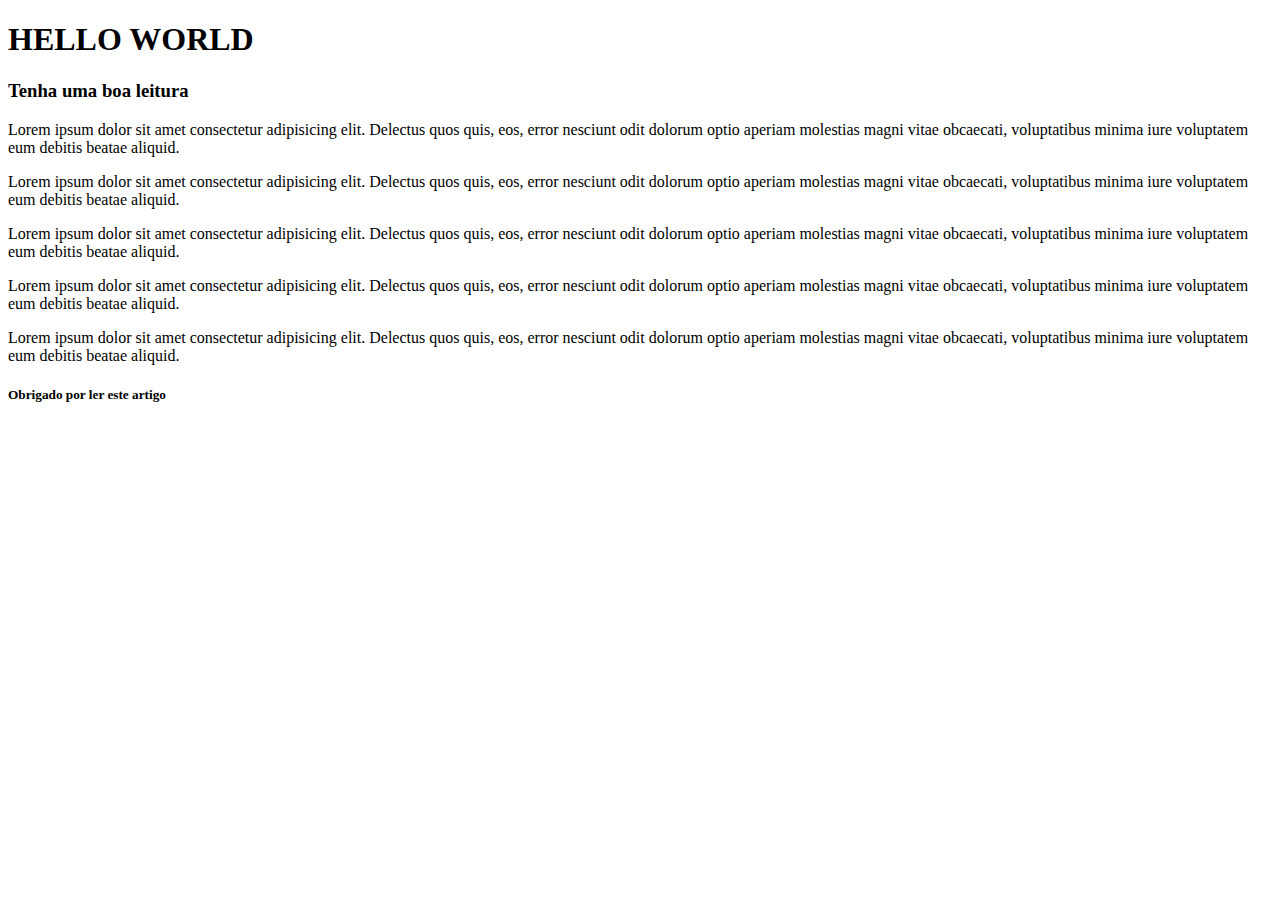
<file: 1-HTML/aula 3/index.html>
<!DOCTYPE html>
<html>
  <head>
    <title>Aula 3 - Indentação</title>
  </head>
  <body>
      <section>
        <header>
          <h1>HELLO WORLD</h1>
          <h3>Tenha uma boa leitura</h3>
        </header>
        <article>
            <p>
              Lorem ipsum dolor sit amet consectetur adipisicing elit. Delectus quos quis, eos, error nesciunt odit dolorum optio aperiam molestias magni vitae obcaecati, voluptatibus minima iure voluptatem eum debitis beatae aliquid.
            </p>
            <p>
              Lorem ipsum dolor sit amet consectetur adipisicing elit. Delectus quos quis, eos, error nesciunt odit dolorum optio aperiam molestias magni vitae obcaecati, voluptatibus minima iure voluptatem eum debitis beatae aliquid.
            </p>
            <p>
              Lorem ipsum dolor sit amet consectetur adipisicing elit. Delectus quos quis, eos, error nesciunt odit dolorum optio aperiam molestias magni vitae obcaecati, voluptatibus minima iure voluptatem eum debitis beatae aliquid.
            </p>
            <p>
              Lorem ipsum dolor sit amet consectetur adipisicing elit. Delectus quos quis, eos, error nesciunt odit dolorum optio aperiam molestias magni vitae obcaecati, voluptatibus minima iure voluptatem eum debitis beatae aliquid.
            </p>
            <p>
              Lorem ipsum dolor sit amet consectetur adipisicing elit. Delectus quos quis, eos, error nesciunt odit dolorum optio aperiam molestias magni vitae obcaecati, voluptatibus minima iure voluptatem eum debitis beatae aliquid.
            </p>
        </article>
        <footer>
          <h5>Obrigado por ler este artigo</h5>
        </footer>
    </section>  
  </body>
</html>
</file>
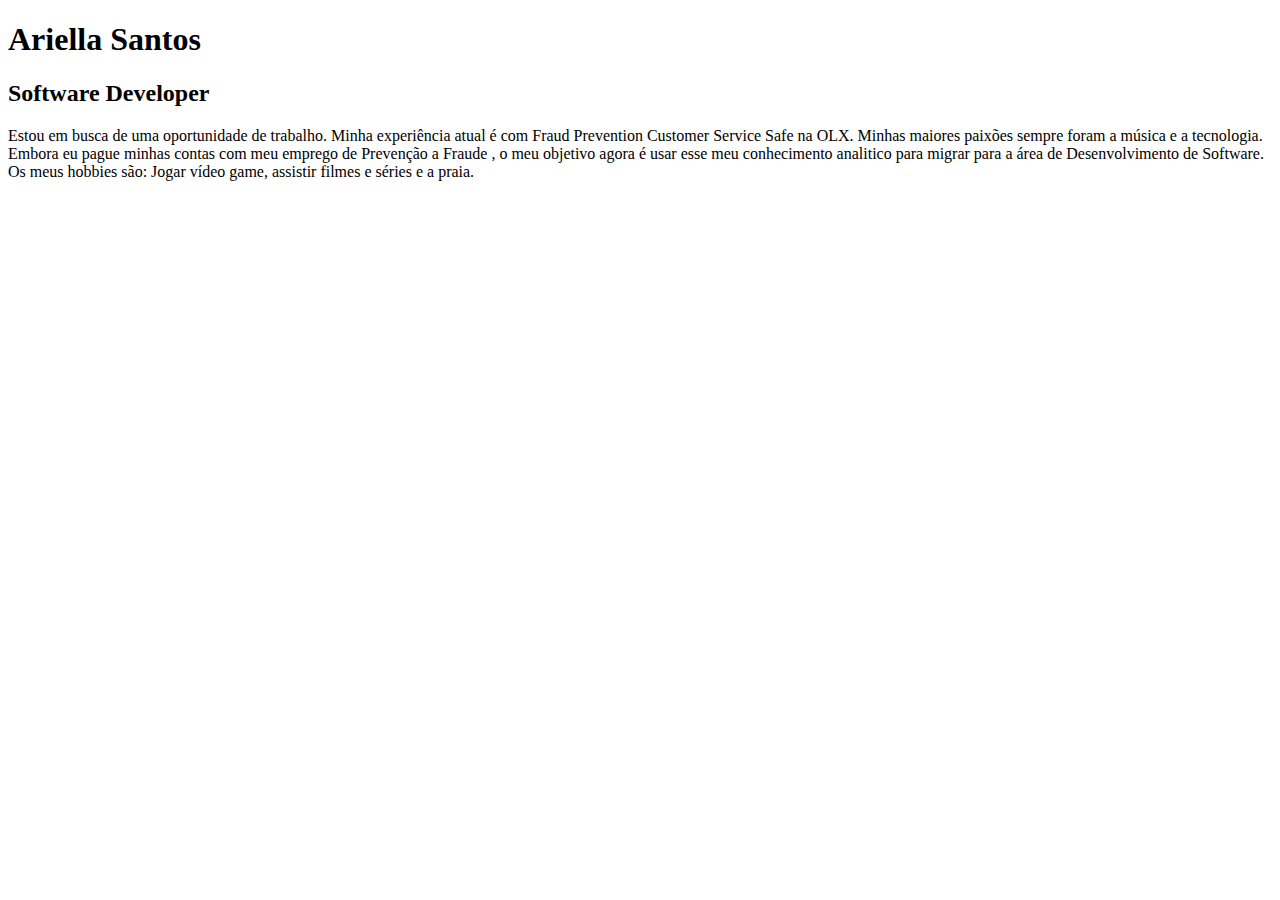
<file: 1-HTML/aula 4/index.html>
<!DOCTYPE html>
<html lang="pt">
<head>
    <meta charset="UTF-8">
    <meta name="viewport" content="width=device-width, initial-scale=1.0">
    <title>Ariella Santos</title>
</head>
<body>
    <h1>Ariella Santos</h1>
    <h2>Software Developer</h2>

    <p>
        Estou em busca de uma oportunidade de trabalho.
        Minha experiência atual é com Fraud Prevention Customer Service Safe na OLX.
        Minhas maiores paixões sempre foram a música e a tecnologia. Embora eu pague minhas contas com meu emprego de Prevenção a Fraude , o meu objetivo agora é usar esse meu conhecimento analitico para migrar para a área de Desenvolvimento de Software.
        Os meus hobbies são: Jogar vídeo game, assistir filmes e séries e a praia.
    </p>

    
    
</body>
</html>
</file>
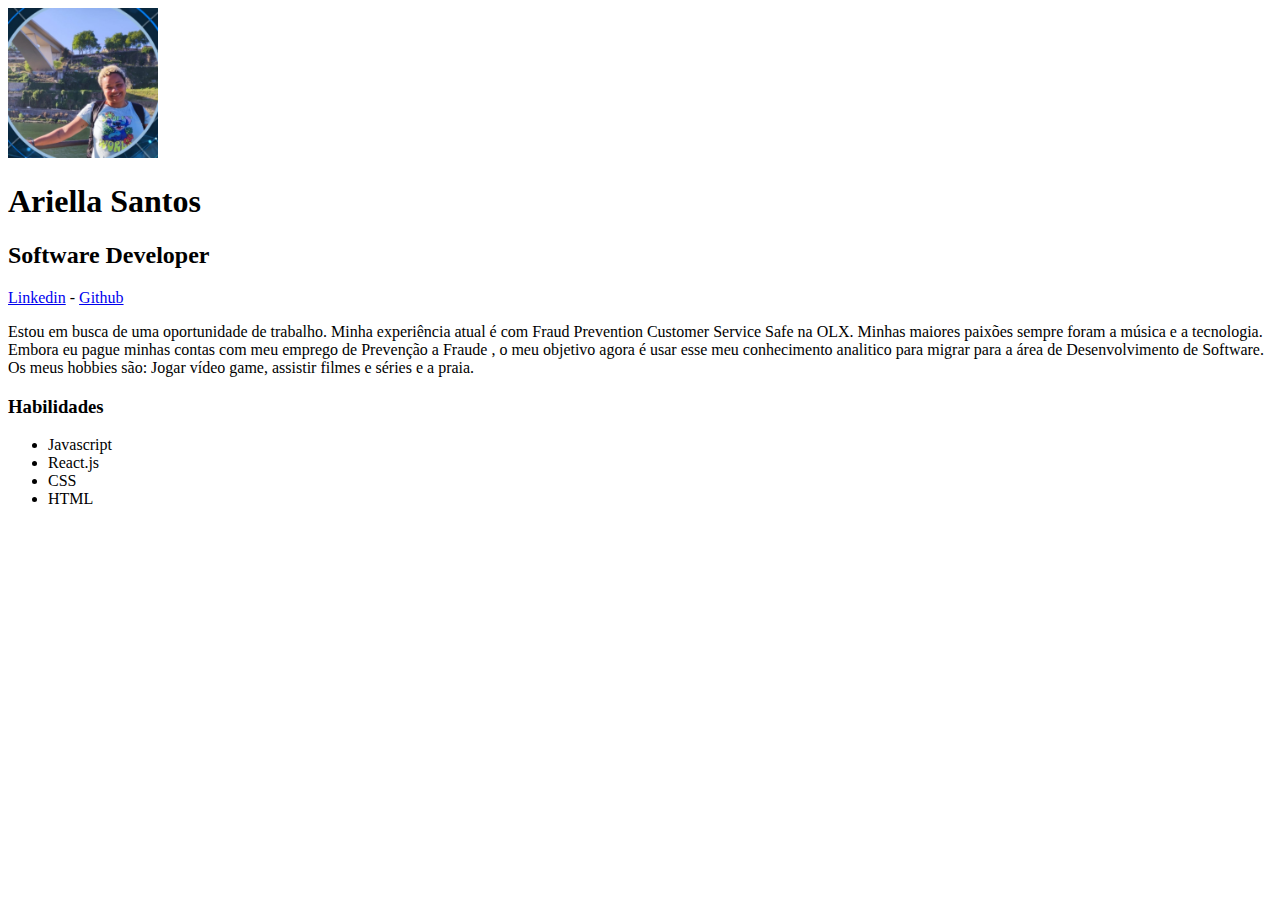
<file: 1-HTML/aula 6/index.html>
<!DOCTYPE html>
<html lang="pt">
<head>
    <meta charset="UTF-8">
    <meta name="viewport" content="width=device-width, initial-scale=1.0">
    <title>Ariella Santos</title>
</head>
<body>

    <img src="ariella_perfil.jpeg" width="150" alt="Foto perfil">
    <h1>Ariella Santos</h1>
    <h2>Software Developer</h2>

    <a href="https://www.linkedin.com/in/ariellakms/" target="_blank">Linkedin</a>
    -
    <a href="https://github.com/AriellaMenezes" target="_blank">Github</a>

    <p>
        Estou em busca de uma oportunidade de trabalho.
        Minha experiência atual é com Fraud Prevention Customer Service Safe na OLX.
        Minhas maiores paixões sempre foram a música e a tecnologia. Embora eu pague minhas contas com meu emprego de Prevenção a Fraude , o meu objetivo agora é usar esse meu conhecimento analitico para migrar para a área de Desenvolvimento de Software.
        Os meus hobbies são: Jogar vídeo game, assistir filmes e séries e a praia.
    </p>

    <h3>Habilidades</h3>
    <ul>
        <li>Javascript</li>
        <li>React.js</li>
        <li>CSS</li>
        <li>HTML</li>
    </ul>

    
    
</body>
</html>
</file>
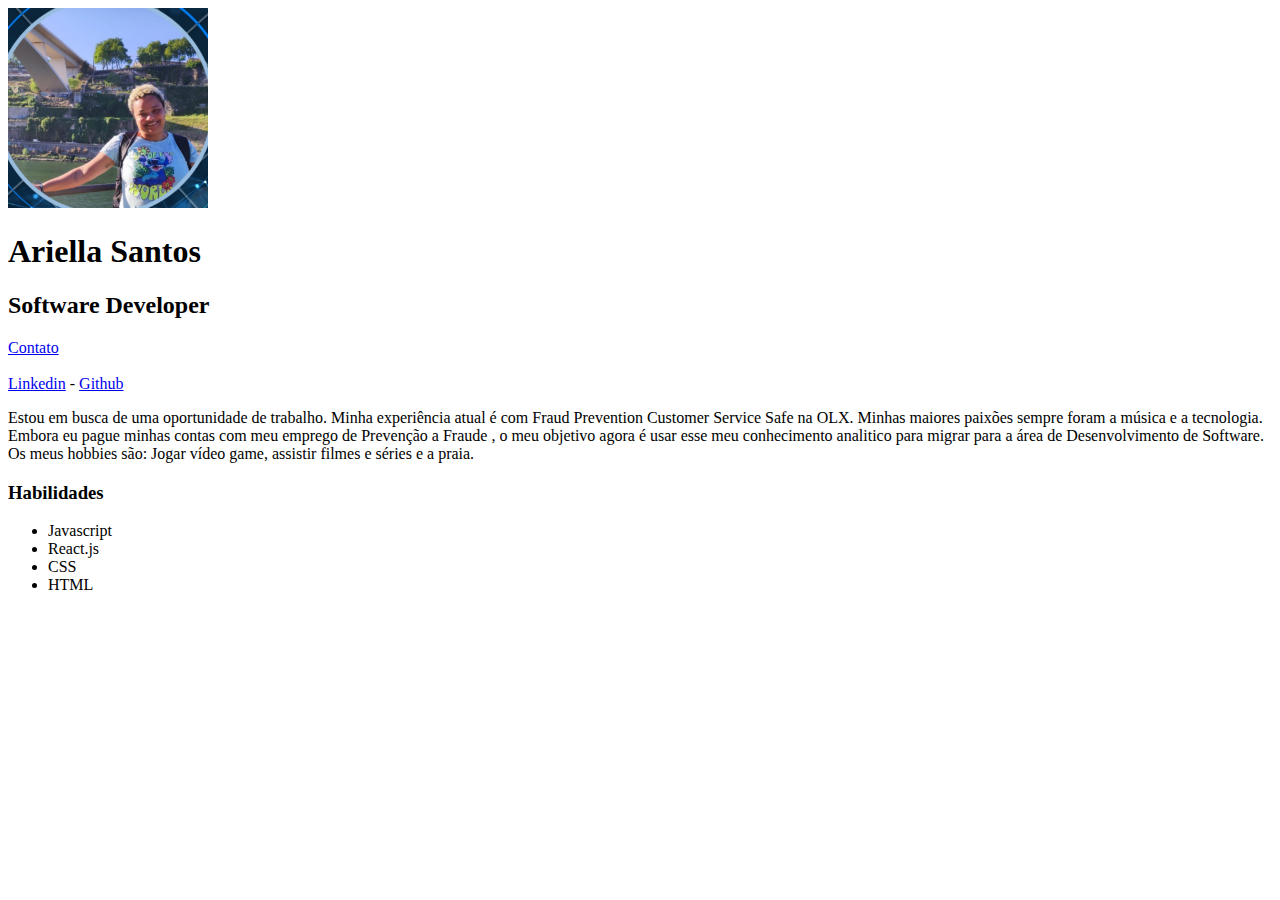
<file: 1-HTML/aula 7/index.html>
<!DOCTYPE html>
<html lang="pt">
<head>
    <meta charset="UTF-8">
    <meta name="viewport" content="width=device-width, initial-scale=1.0">
    <title>Ariella Santos</title>
</head>
<body>

    <img src="ariella_perfil.jpeg" width="200" alt="Foto perfil">

    <h1>Ariella Santos</h1>
    <h2>Software Developer</h2>

    <a href="contato.html">Contato</a>

    <br><br>

    <a href="https://www.linkedin.com/in/ariellakms/" target="_blank">Linkedin</a>
    -
    <a href="https://github.com/AriellaMenezes" target="_blank">Github</a>

    <p>
        Estou em busca de uma oportunidade de trabalho.
        Minha experiência atual é com Fraud Prevention Customer Service Safe na OLX.
        Minhas maiores paixões sempre foram a música e a tecnologia. Embora eu pague minhas contas com meu emprego de Prevenção a Fraude , o meu objetivo agora é usar esse meu conhecimento analitico para migrar para a área de Desenvolvimento de Software.
        Os meus hobbies são: Jogar vídeo game, assistir filmes e séries e a praia.
    </p>

    <h3>Habilidades</h3>
    <ul>
        <li>Javascript</li>
        <li>React.js</li>
        <li>CSS</li>
        <li>HTML</li>
    </ul>

    
    
</body>
</html>
</file>
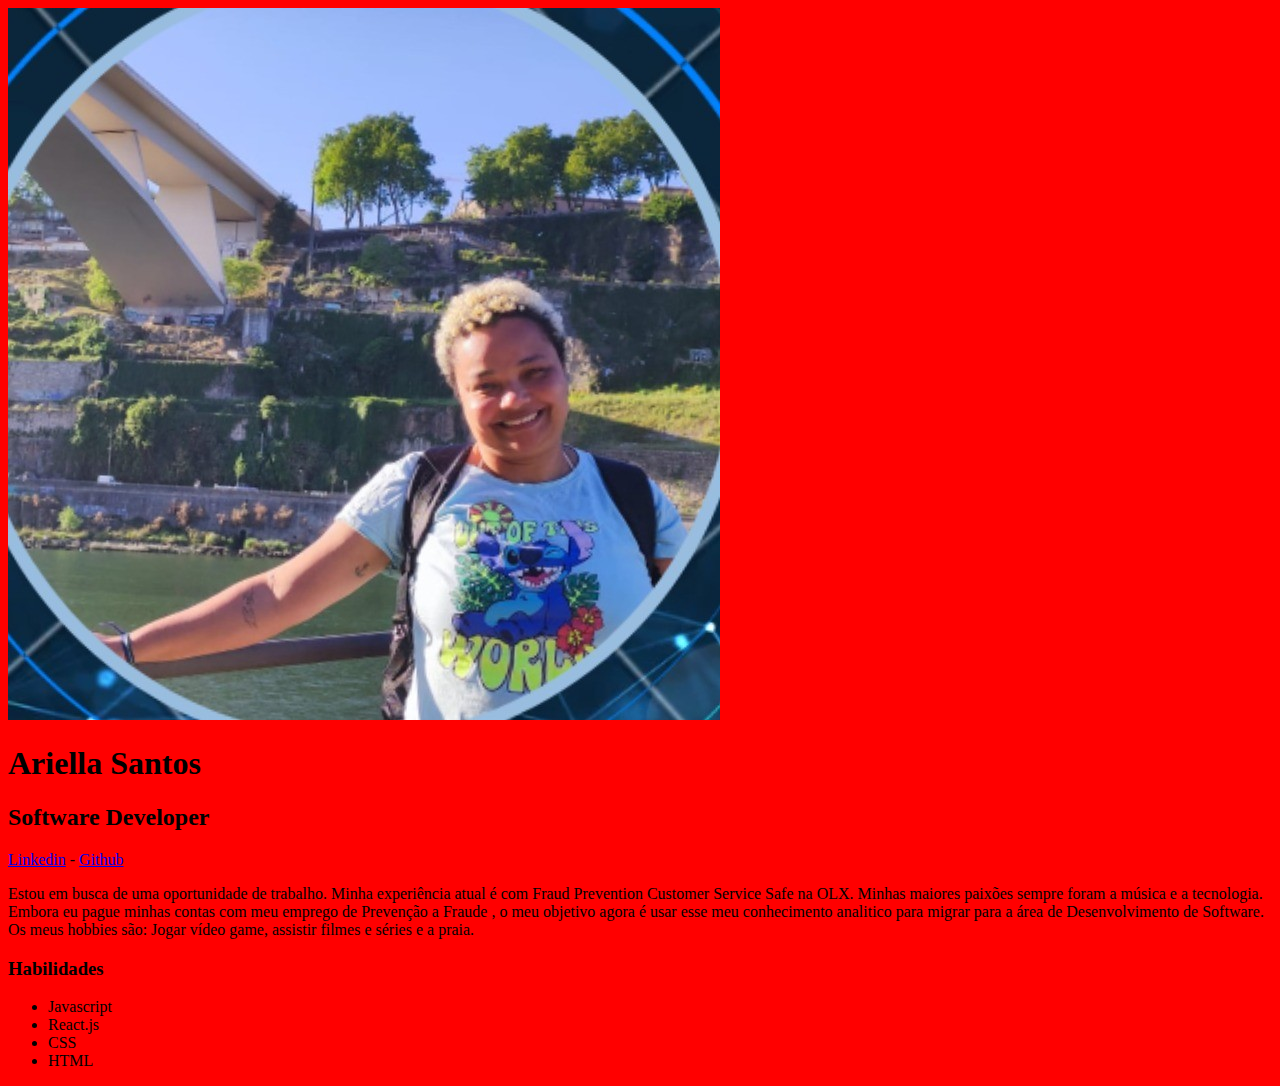
<file: 2-CSS/aula 1/index.html>
<!DOCTYPE html>
<html lang="pt">
<head>
    <meta charset="UTF-8">
    <meta name="viewport" content="width=device-width, initial-scale=1.0">
    <title>Ariella Santos</title>

    <link rel="stylesheet" href="style.css">
</head>
<body>

    <img src="ariella_perfil.jpeg" alt="Foto perfil" class="foto-pricipal">
    <h1>Ariella Santos</h1>
    <h2>Software Developer</h2>

    <a href="https://www.linkedin.com/in/ariellakms/" target="_blank">Linkedin</a>
    -
    <a href="https://github.com/AriellaMenezes" target="_blank">Github</a>

    <p>
        Estou em busca de uma oportunidade de trabalho.
        Minha experiência atual é com Fraud Prevention Customer Service Safe na OLX.
        Minhas maiores paixões sempre foram a música e a tecnologia. Embora eu pague minhas contas com meu emprego de Prevenção a Fraude , o meu objetivo agora é usar esse meu conhecimento analitico para migrar para a área de Desenvolvimento de Software.
        Os meus hobbies são: Jogar vídeo game, assistir filmes e séries e a praia.
    </p>

    <h3>Habilidades</h3>
    <ul>
        <li>Javascript</li>
        <li>React.js</li>
        <li>CSS</li>
        <li>HTML</li>
    </ul>

    
    
</body>
</html>
</file>
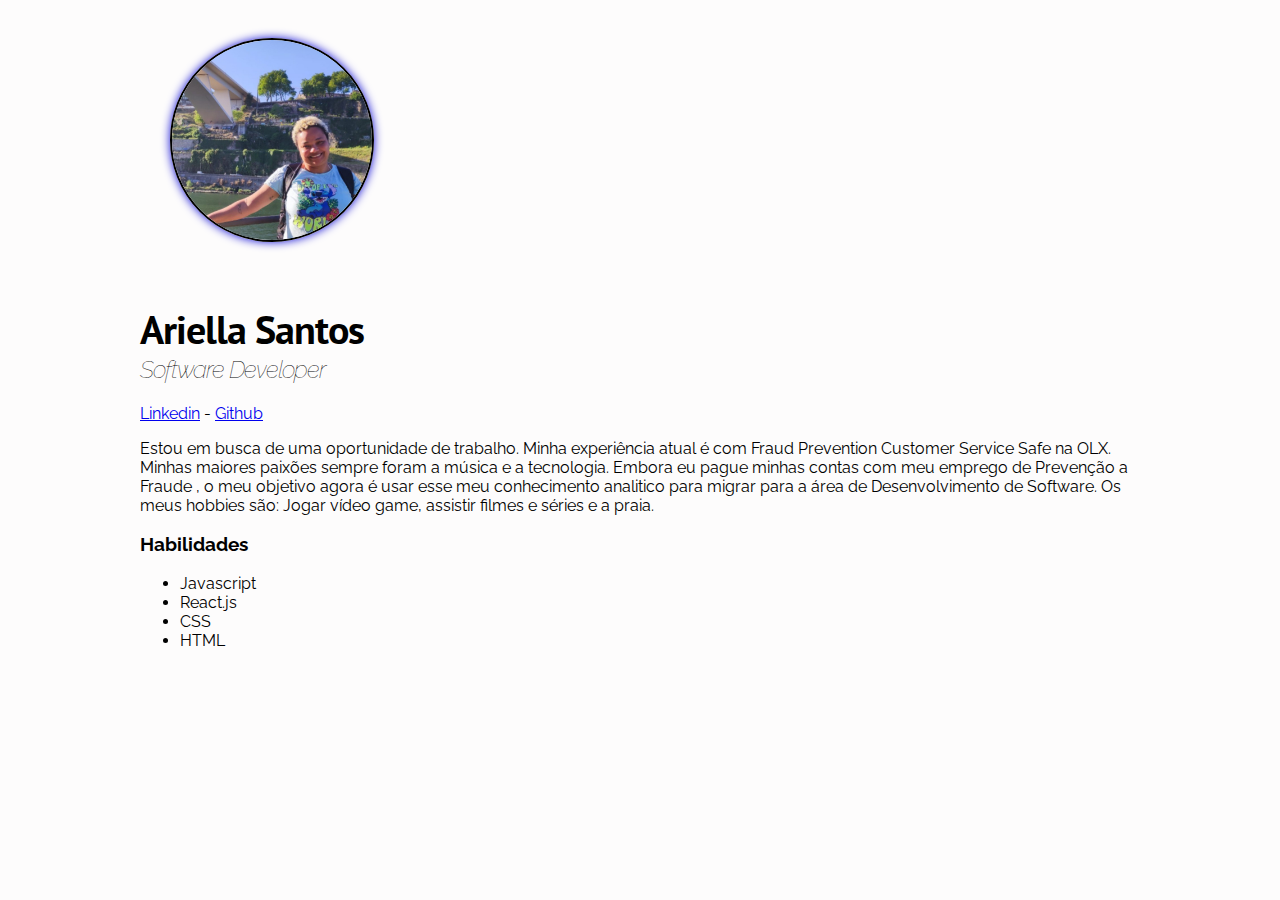
<file: 2-CSS/aula 10/index.html>
<!DOCTYPE html>
<html lang="pt">
<head>
    <meta charset="UTF-8">
    <meta name="viewport" content="width=device-width, initial-scale=1.0">
    <title>Ariella Santos</title>

    <link rel="preconnect" href="https://fonts.googleapis.com">
    <link rel="preconnect" href="https://fonts.gstatic.com" crossorigin>
    <link href="https://fonts.googleapis.com/css2?family=PT+Sans:wght@700&family=Raleway:wght@400;500&display=swap" rel="stylesheet">

    <link rel="stylesheet" href="style.css">
</head>
<body>

    <div class="container">

        <img src="ariella_perfil.jpeg" alt="Foto perfil" class="foto-principal">
        <h1>Ariella Santos</h1>
        <h2>Software Developer</h2>

        <a href="https://www.linkedin.com/in/ariellakms/" target="_blank">Linkedin</a>
        -
        <a href="https://github.com/AriellaMenezes" target="_blank">Github</a>

        <p>
            Estou em busca de uma oportunidade de trabalho.
            Minha experiência atual é com Fraud Prevention Customer Service Safe na OLX.
            Minhas maiores paixões sempre foram a música e a tecnologia. Embora eu pague minhas contas com meu emprego de Prevenção a Fraude , o meu objetivo agora é usar esse meu conhecimento analitico para migrar para a área de Desenvolvimento de Software.
            Os meus hobbies são: Jogar vídeo game, assistir filmes e séries e a praia.
        </p>

        <h3>Habilidades</h3>
        <ul>
            <li>Javascript</li>
            <li>React.js</li>
            <li>CSS</li>
            <li>HTML</li>
        </ul>

        
    </div>

</body>
</html>
</file>
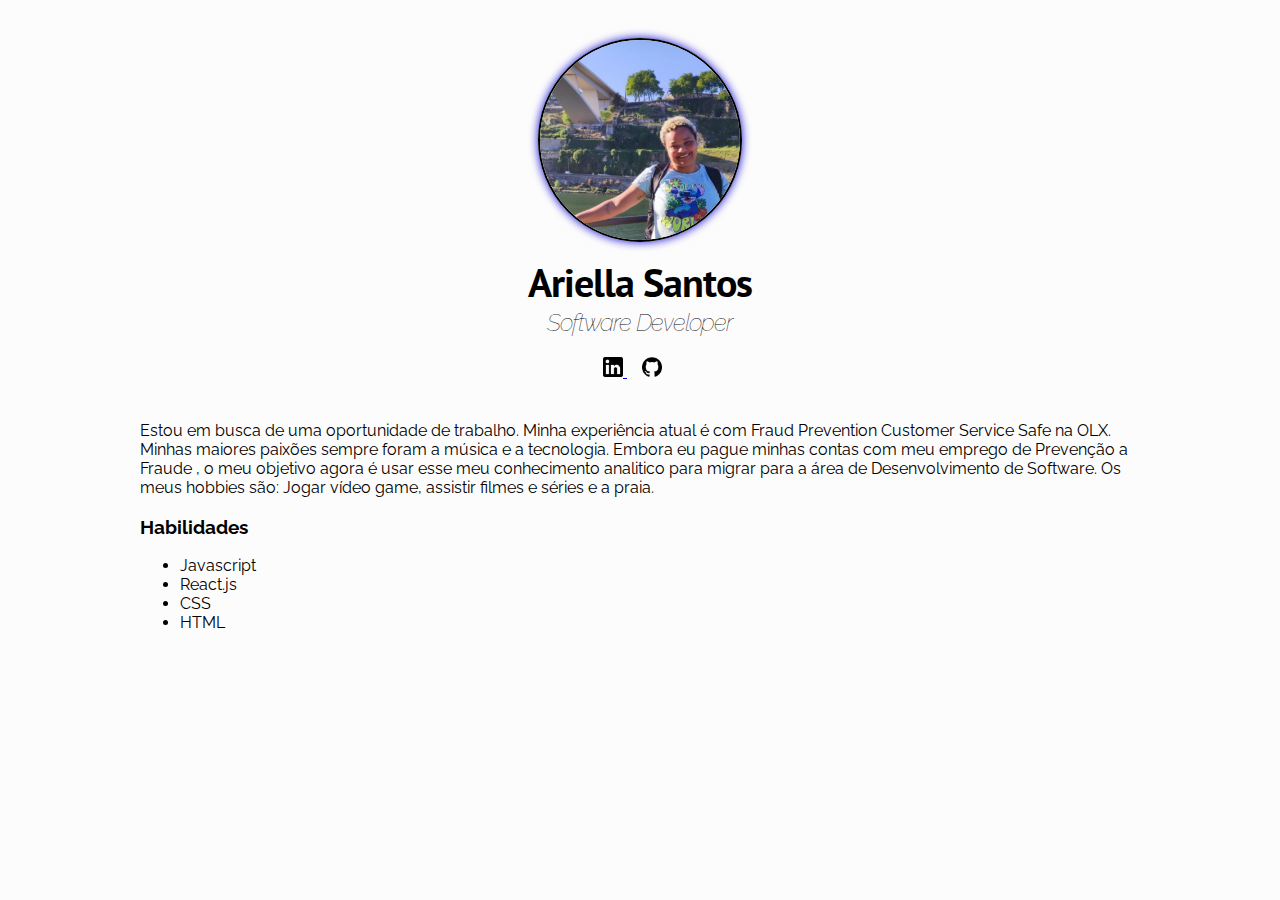
<file: 2-CSS/aula 11/index.html>
<!DOCTYPE html>
<html lang="pt">
<head>
    <meta charset="UTF-8">
    <meta name="viewport" content="width=device-width, initial-scale=1.0">
    <title>Ariella Santos</title>

    <link rel="preconnect" href="https://fonts.googleapis.com">
    <link rel="preconnect" href="https://fonts.gstatic.com" crossorigin>
    <link href="https://fonts.googleapis.com/css2?family=PT+Sans:wght@700&family=Raleway:wght@400;500&display=swap" rel="stylesheet">

    <link rel="stylesheet" href="style.css">
</head>
<body>

    <div class="container">
        <div class="profile">
            <img src="ariella_perfil.jpeg" alt="Foto perfil" class="foto-principal">
            <h1>Ariella Santos</h1>
            <h2>Software Developer</h2>

            <a href="https://www.linkedin.com/in/ariellakms/" target="_blank" class="social-links">
                <img src="logo-linkedin.png" alt="Linkedin" class="social-icons">
            </a>
            
            <a href="https://github.com/AriellaMenezes" target="_blank"class="social-links">
                <img src="logo-github.png" alt="Github"class="social-icons github">
            </a>
        </div>

        <p>
            Estou em busca de uma oportunidade de trabalho.
            Minha experiência atual é com Fraud Prevention Customer Service Safe na OLX.
            Minhas maiores paixões sempre foram a música e a tecnologia. Embora eu pague minhas contas com meu emprego de Prevenção a Fraude , o meu objetivo agora é usar esse meu conhecimento analitico para migrar para a área de Desenvolvimento de Software.
            Os meus hobbies são: Jogar vídeo game, assistir filmes e séries e a praia.
        </p>

        <h3>Habilidades</h3>
        <ul>
            <li>Javascript</li>
            <li>React.js</li>
            <li>CSS</li>
            <li>HTML</li>
        </ul>

        
    </div>

</body>
</html>
</file>
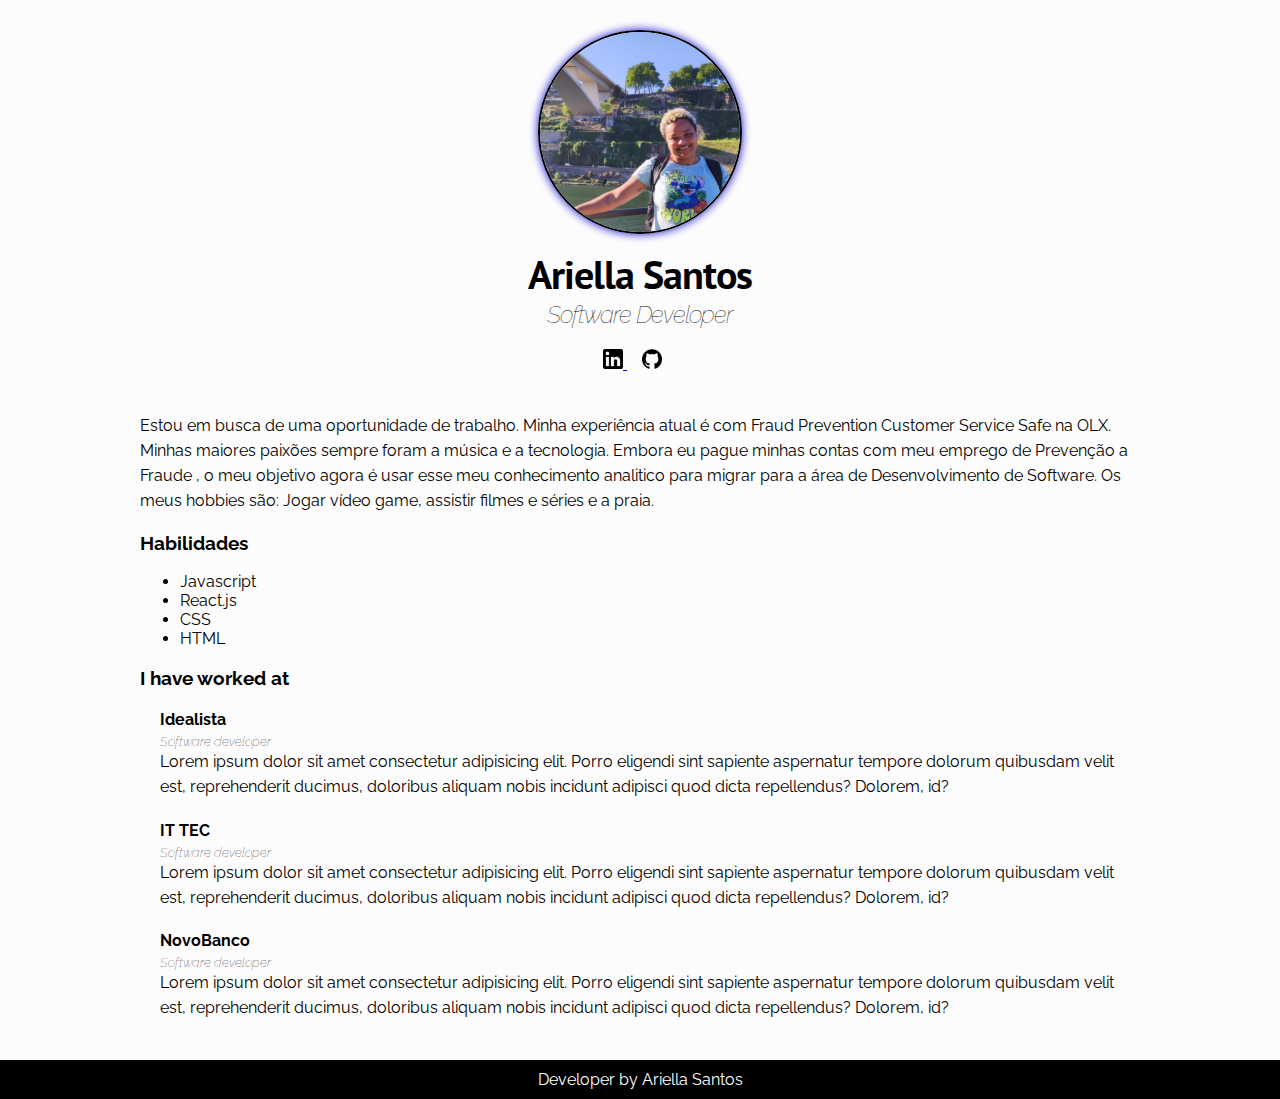
<file: 2-CSS/aula 12/index.html>
<!DOCTYPE html>
<html lang="pt">
<head>
    <meta charset="UTF-8">
    <meta name="viewport" content="width=device-width, initial-scale=1.0">
    <title>Ariella Santos</title>

    <link rel="preconnect" href="https://fonts.googleapis.com">
    <link rel="preconnect" href="https://fonts.gstatic.com" crossorigin>
    <link href="https://fonts.googleapis.com/css2?family=PT+Sans:wght@700&family=Raleway:wght@400;500&display=swap" rel="stylesheet">

    <link rel="stylesheet" href="style.css">
</head>
<body>

    <div class="container">
        <div class="profile">
            <img src="ariella_perfil.jpeg" alt="Foto perfil" class="foto-principal">
            <h1>Ariella Santos</h1>
            <h2>Software Developer</h2>

            <a href="https://www.linkedin.com/in/ariellakms/" target="_blank" class="social-links">
                <img src="logo-linkedin.png" alt="Linkedin" class="social-icons">
            </a>
            
            <a href="https://github.com/AriellaMenezes" target="_blank"class="social-links">
                <img src="logo-github.png" alt="Github"class="social-icons github">
            </a>
        </div>

        <p>
            Estou em busca de uma oportunidade de trabalho.
            Minha experiência atual é com Fraud Prevention Customer Service Safe na OLX.
            Minhas maiores paixões sempre foram a música e a tecnologia. Embora eu pague minhas contas com meu emprego de Prevenção a Fraude , o meu objetivo agora é usar esse meu conhecimento analitico para migrar para a área de Desenvolvimento de Software.
            Os meus hobbies são: Jogar vídeo game, assistir filmes e séries e a praia.
        </p>

        <h3>Habilidades</h3>
        <ul>
            <li>Javascript</li>
            <li>React.js</li>
            <li>CSS</li>
            <li>HTML</li>
        </ul>

        <h3>I have worked at</h3>
        <ul class="jobs-list">
            <li>
                <h4>Idealista</h4>
                <h5>Software developer</h5>
                <p>
                    Lorem ipsum dolor sit amet consectetur adipisicing elit. Porro eligendi sint sapiente aspernatur tempore dolorum quibusdam velit est, reprehenderit ducimus, doloribus aliquam nobis incidunt adipisci quod dicta repellendus? Dolorem, id?
                </p>
            </li>
            <li>
                <h4>IT TEC</h4>
                <h5>Software developer</h5>
                <p>
                    Lorem ipsum dolor sit amet consectetur adipisicing elit. Porro eligendi sint sapiente aspernatur tempore dolorum quibusdam velit est, reprehenderit ducimus, doloribus aliquam nobis incidunt adipisci quod dicta repellendus? Dolorem, id?
                </p>
            </li>
            <li>
                <h4>NovoBanco</h4>
                <h5>Software developer</h5>
                <p>
                    Lorem ipsum dolor sit amet consectetur adipisicing elit. Porro eligendi sint sapiente aspernatur tempore dolorum quibusdam velit est, reprehenderit ducimus, doloribus aliquam nobis incidunt adipisci quod dicta repellendus? Dolorem, id?
                </p>
            </li>
        </ul>
    </div>

    <div class="footer">
        Developer by Ariella Santos
    </div>

</body>
</html>
</file>
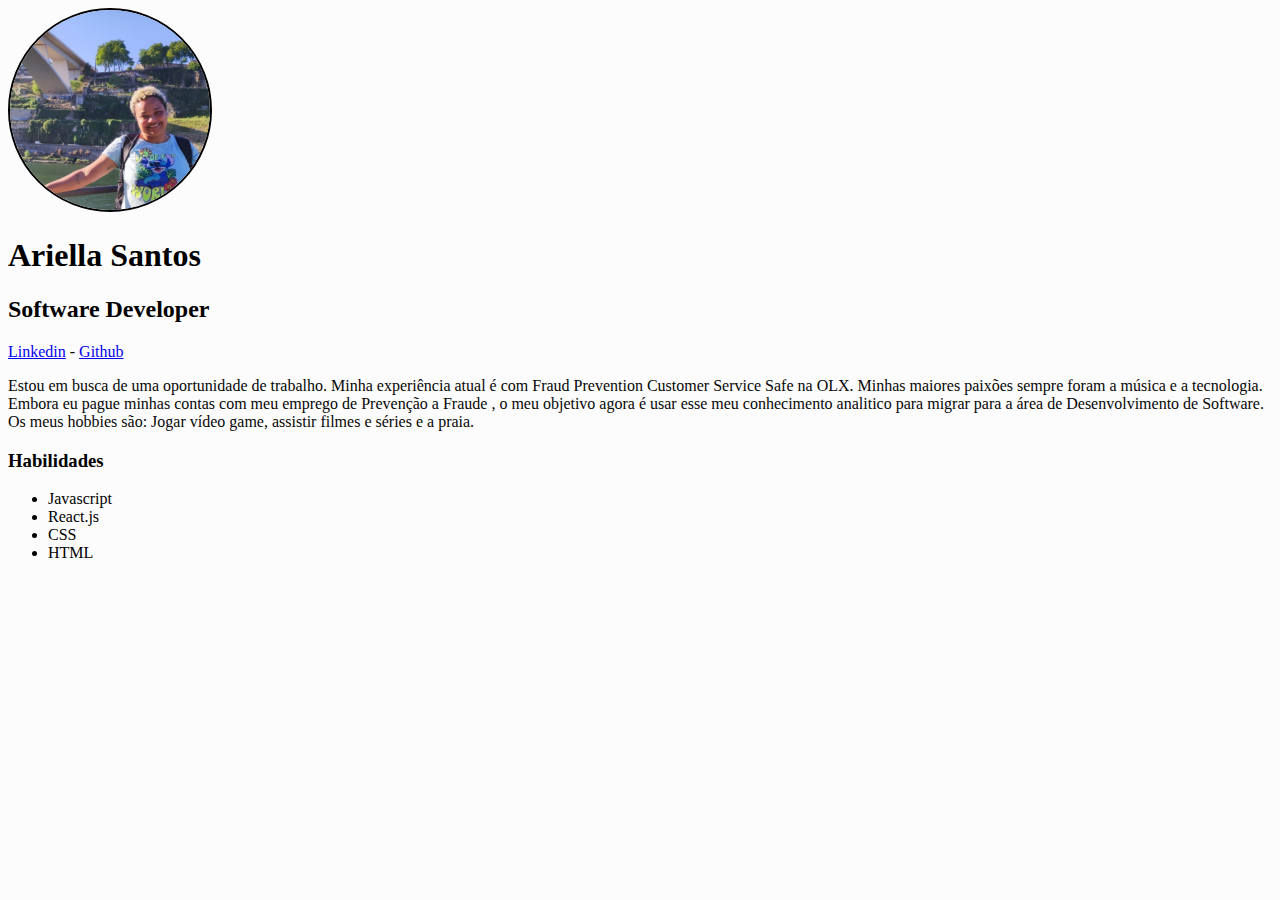
<file: 2-CSS/aula 4/index.html>
<!DOCTYPE html>
<html lang="pt">
<head>
    <meta charset="UTF-8">
    <meta name="viewport" content="width=device-width, initial-scale=1.0">
    <title>Ariella Santos</title>

    <link rel="stylesheet" href="style.css">
</head>
<body>

    <img src="ariella_perfil.jpeg" alt="Foto perfil" class="foto-principal">
    <h1>Ariella Santos</h1>
    <h2>Software Developer</h2>

    <a href="https://www.linkedin.com/in/ariellakms/" target="_blank">Linkedin</a>
    -
    <a href="https://github.com/AriellaMenezes" target="_blank">Github</a>

    <p>
        Estou em busca de uma oportunidade de trabalho.
        Minha experiência atual é com Fraud Prevention Customer Service Safe na OLX.
        Minhas maiores paixões sempre foram a música e a tecnologia. Embora eu pague minhas contas com meu emprego de Prevenção a Fraude , o meu objetivo agora é usar esse meu conhecimento analitico para migrar para a área de Desenvolvimento de Software.
        Os meus hobbies são: Jogar vídeo game, assistir filmes e séries e a praia.
    </p>

    <h3>Habilidades</h3>
    <ul>
        <li>Javascript</li>
        <li>React.js</li>
        <li>CSS</li>
        <li>HTML</li>
    </ul>

    
    
</body>
</html>
</file>
<file: 2-CSS/aula 1/style.css>
body {
    background: red;
}

.foto-principal {
    width: 500px;
}
</file>
<file: 2-CSS/aula 10/style.css>
body {
    background: #fdfcfc;
    font-family: 'Raleway', sans-serif;
}

.container {
    width: 1000px;
    margin: 0 auto;
}


.foto-principal {
    width: 200px;
    border: 2px solid black;
    border-radius: 50%;
    margin: 30px;
    box-shadow: 0px 0px 10px #0f0cd5;
}

h1 {
    margin-bottom: 0;
    letter-spacing: -1px;
    font-family: 'PT Sans', sans-serif;
    font-size: 40px;
}

h2 {
    margin-top: 0;
    font-style: italic;
    color: black;
    font-weight: 100;
    letter-spacing: -1px;
}
</file>
<file: 2-CSS/aula 11/style.css>
body {
    background: #fdfcfc;
    font-family: 'Raleway', sans-serif;
}

.container {
    width: 1000px;
    margin: 0 auto;
}

.profile {
    text-align: center;
    margin-bottom: 40px;
}


.foto-principal {
    width: 200px;
    border: 2px solid black;
    border-radius: 50%;
    margin: 30px 30px 0 30px;
    box-shadow: 0px 0px 10px #0f0cd5;
}

h1 {
    margin-top: 10px;
    margin-bottom: 0;
    letter-spacing: -1px;
    font-family: 'PT Sans', sans-serif;
    font-size: 40px;
}

h2 {
    margin-top: 0;
    font-style: italic;
    color: black;
    font-weight: 100;
    letter-spacing: -1px;
}

.social-link {
    text-decoration: none;
}

.social-icons {
    width: 20px;
}

.github {
    margin: 0 15px 0 15px;
}
</file>
<file: 2-CSS/aula 12/style.css>
body {
    background: #fdfcfc;
    font-family: 'Raleway', sans-serif;
    margin: 0;
}

.container {
    width: 1000px;
    margin: 0 auto;
}

.profile {
    text-align: center;
    margin-bottom: 40px;
}


.foto-principal {
    width: 200px;
    border: 2px solid black;
    border-radius: 50%;
    margin: 30px 30px 0 30px;
    box-shadow: 0px 0px 10px #0f0cd5;
}

h1 {
    margin-top: 10px;
    margin-bottom: 0;
    letter-spacing: -1px;
    font-family: 'PT Sans', sans-serif;
    font-size: 40px;
}

h2 {
    margin-top: 0;
    font-style: italic;
    color: black;
    font-weight: 100;
    letter-spacing: -1px;
}

h4 {
    margin-bottom: 5px;
}

h5 {
    margin-top: 0;
    margin-bottom: 0;
    font-weight: 100;
    font-style: italic;
}

p {
    line-height: 25px;
    margin-top: 0;
}

.social-link {
    text-decoration: none;
}

.social-icons {
    width: 20px;
}

.github {
    margin: 0 15px 0 15px;
}

.jobs-list {
    list-style: none;
    padding-left: 20px;
}

.footer {
    margin-top: 40px;
    background-color: black;
    color: white;
    text-align: center;
    padding: 10px;
}
</file>
<file: 2-CSS/aula 4/style.css>
body {
    background: #fdfcfc;
}

p {
    color: #070707;
}

.foto-principal {
    width: 200px;
    border: 2px solid black;
    border-radius: 50%;
}
</file>
